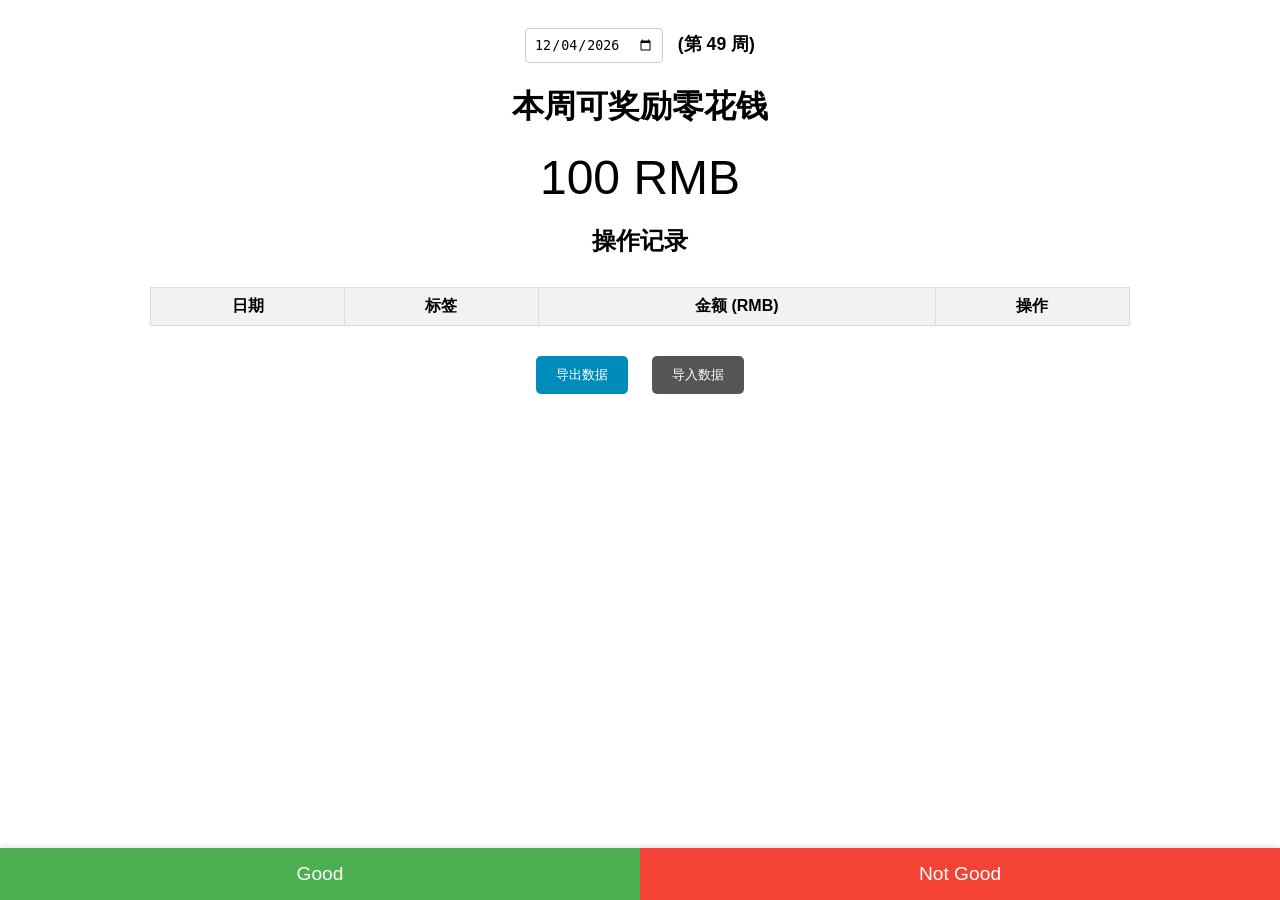
<file: index.html>
<!DOCTYPE html>
<html lang="en">
<head>
    <meta charset="UTF-8">
    <meta name="viewport" content="width=device-width, initial-scale=1.0">
    <title>零花钱计算器</title>
    <link rel="stylesheet" href="style.css">
</head>
<body>
    <div class="header-container">
        <input type="date" id="date-picker">
        <span id="week-number-display"></span>
    </div>

    <h1>本周可奖励零花钱</h1>
    <div id="money-container">
        <span id="money">100</span> RMB
    </div>

    <h2>操作记录</h2>
    <table id="history-table">
        <thead>
            <tr>
                <th>日期</th>
                <th>标签</th>
                <th>金额 (RMB)</th>
                <th>操作</th>
            </tr>
        </thead>
        <tbody>
            <!-- History records will be inserted here by JavaScript -->
        </tbody>
    </table>

    <div class="io-buttons">
        <button id="export-button">导出数据</button>
        <button id="import-button">导入数据</button>
        <input type="file" id="import-file" hidden accept=".json">
    </div>

    <!-- Action Buttons -->
    <div class="action-buttons-container">
        <button id="good-button" class="action-btn good">Good</button>
        <button id="not-good-button" class="action-btn bad">Not Good</button>
    </div>

    <!-- Labels Modal -->
    <div id="labels-modal" class="modal-overlay" style="display: none;">
        <div class="modal-content">
            <div id="modal-labels-container"></div>
            <button id="modal-close-button">关闭</button>
        </div>
    </div>


    <script src="script.js"></script>
</body>
</html>
</file>
<file: style.css>
body {
    font-family: sans-serif;
    text-align: center;
    padding: 20px;
    padding-bottom: 80px; /* Add padding to prevent content from being hidden by fixed buttons */
}

.header-container {
    margin-bottom: 20px;
}

#date-picker {
    padding: 8px;
    border: 1px solid #ccc;
    border-radius: 4px;
}

#week-number-display {
    margin-left: 10px;
    font-size: 1.1em;
    font-weight: bold;
}

#money-container {
    font-size: 3em;
    margin: 20px 0;
}

#history-table {
    width: 80%;
    margin: 30px auto;
    border-collapse: collapse;
}

#history-table th, #history-table td {
    border: 1px solid #ddd;
    padding: 8px;
}

#history-table th {
    background-color: #f2f2f2;
}

.edit-btn, .delete-btn {
    background-color: transparent;
    border: none;
    font-size: 1.2em;
    cursor: pointer;
    padding: 5px;
}

.edit-btn:hover {
    color: #008CBA; /* Blue hover for edit */
}

.delete-btn:hover {
    color: #f44336;
}

.io-buttons {
    margin-top: 30px;
}

.io-buttons button {
    padding: 10px 20px;
    border: none;
    border-radius: 5px;
    cursor: pointer;
    margin: 0 10px;
}

#export-button {
    background-color: #008CBA;
    color: white;
}

#import-button {
    background-color: #555555;
    color: white;
}

/* Action Buttons Container */
.action-buttons-container {
    position: fixed;
    bottom: 0;
    left: 0;
    width: 100%;
    display: flex;
    box-shadow: 0 -2px 5px rgba(0,0,0,0.1);
}

.action-btn {
    flex: 1;
    padding: 15px;
    font-size: 1.2em;
    border: none;
    cursor: pointer;
    color: white;
}

.good {
    background-color: #4CAF50;
}

.bad {
    background-color: #f44336;
}

/* Modal Styles */
.modal-overlay {
    position: fixed;
    top: 0;
    left: 0;
    width: 100%;
    height: 100%;
    background: rgba(0, 0, 0, 0.5);
    display: flex;
    justify-content: center;
    align-items: flex-end;
}

.modal-content {
    background: white;
    width: 100%;
    max-width: 500px;
    padding: 20px;
    border-radius: 15px 15px 0 0;
    box-shadow: 0 -5px 15px rgba(0,0,0,0.2);
    animation: slideUp 0.3s ease-out;
}

#modal-labels-container {
    display: flex;
    flex-direction: column;
    gap: 10px;
    margin-bottom: 20px;
}

#modal-labels-container button {
    width: 100%;
    padding: 10px 15px;
    border: 1px solid #ccc;
    border-radius: 8px;
    cursor: pointer;
    background-color: #f9f9f9;
    box-sizing: border-box;
}

#modal-close-button {
    width: 100%;
    padding: 10px;
    background-color: #ccc;
    border: none;
    border-radius: 5px;
    cursor: pointer;
}

@keyframes slideUp {
    from {
        transform: translateY(100%);
    }
    to {
        transform: translateY(0);
    }
}

/* Admin Page Styles */
.admin-container {
    max-width: 600px;
    margin: 40px auto;
    padding: 20px;
    border: 1px solid #ccc;
    border-radius: 8px;
    background-color: #f9f9f9;
}

#admin-form .form-group {
    margin-bottom: 15px;
}

#admin-form label {
    display: block;
    margin-bottom: 5px;
}

#admin-form input {
    width: 100%;
    padding: 8px;
    box-sizing: border-box;
    border: 1px solid #ccc;
    border-radius: 4px;
}

#admin-form button {
    width: 100%;
    padding: 10px;
    background-color: #007bff;
    color: white;
    border: none;
    border-radius: 5px;
    cursor: pointer;
    font-size: 1em;
}

#admin-form button:disabled {
    background-color: #cccccc;
    cursor: not-allowed;
}

#result-log {
    margin-top: 20px;
    background-color: #333;
    color: #fff;
    padding: 15px;
    border-radius: 5px;
    max-height: 300px;
    overflow-y: auto;
}

#result-log pre {
    white-space: pre-wrap;
    word-wrap: break-word;
    margin: 0;
}
</file>
